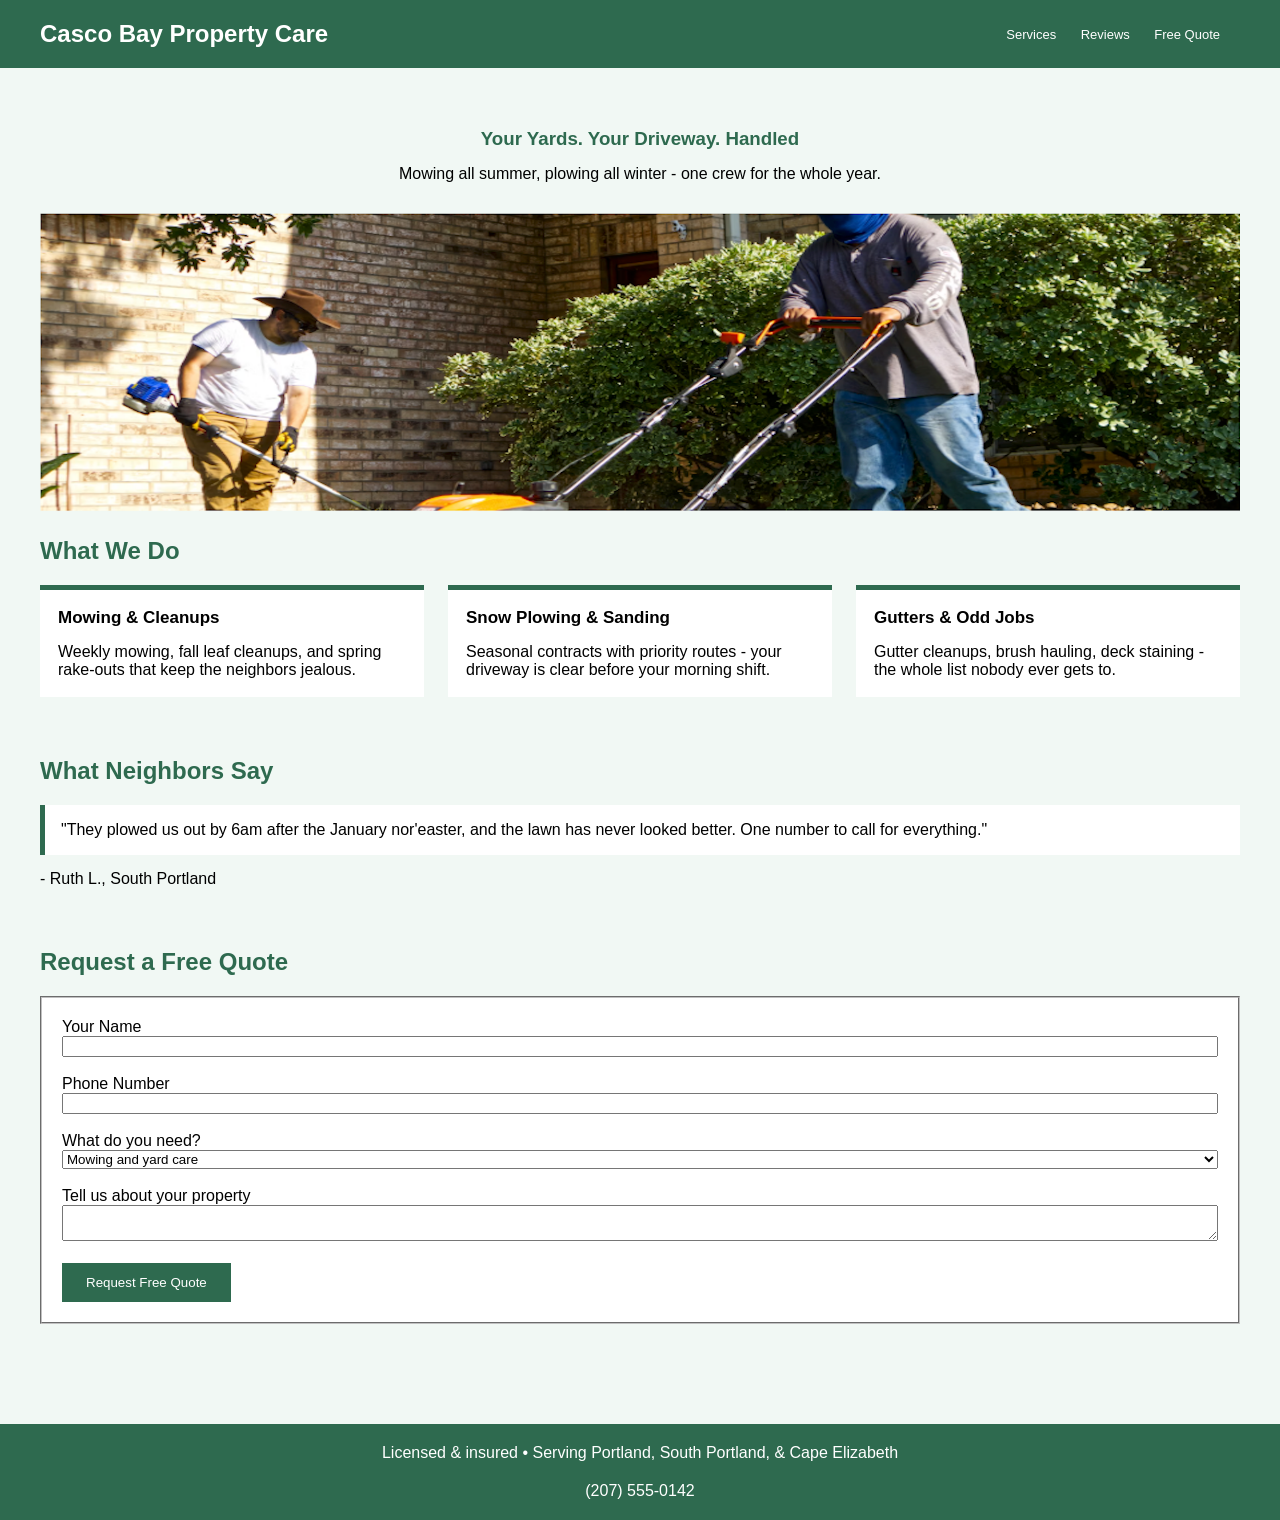
<file: index.html>
<!doctype html>
<html lang="en-US">
<head>
  <meta charset="UTF-8">
  <meta name="viewport" content="width=device-width, initial-scale=1.0">
  <link rel="preconnect" href="https://fonts.googleapis.com">
<link rel="preconnect" href="https://fonts.gstatic.com" crossorigin>
<link href="https://fonts.googleapis.com/css2?family=Roboto:ital,wght@0,100..900;1,100..900&display=swap" rel="stylesheet">
<link rel="stylesheet" href="css/style.css">
  <title>Maine Property</title>
</head>
<body>
    <header>
        <h2>Casco Bay Property Care</h2>
            <nav>
                <ul>
<li><a href="#services">Services</a></li>
<li><a href="#reviews">Reviews</a></li>
<li><a href="#quote">Free Quote</a></li>
                </ul>
            </nav>
    </header>
    <section class="tot">
      <section class="mat">
    <main>
        <h1>Your Yards. Your Driveway. Handled</h1>
        <p class="mow">Mowing all summer, plowing all winter - one crew for the whole year.</p>
        <img src="images/Screenshot 2026-08-15 at 9.23.29 PM.png" alt="people mowing the lawn">
        <h2 id="services">What We Do</h2>
         <section class="iot">
        <section class="box1">
        <h3>Mowing & Cleanups</h3>
        <p>Weekly mowing, fall leaf cleanups, and spring rake-outs that keep the neighbors jealous.</p>
        </section>
        <section class="box2">
        <h3>Snow Plowing & Sanding</h3>
        <p>Seasonal contracts with priority routes - your driveway is clear before your morning shift.</p>
        </section>
        <section class="box3">
        <h3>Gutters & Odd Jobs</h3>
        <p>Gutter cleanups, brush hauling, deck staining - the whole list nobody ever gets to.</p> 
        </section>
      </section>
      </main>
    <section class="nei" id="reviews">
        <h2>What Neighbors Say</h2>
        <blockquote>
        <p>"They plowed us out by 6am after the January nor'easter, and the lawn has never looked better. One number to call for everything."</p>
        </blockquote>
        <span>- Ruth L., South Portland</span>
</section>
<section class="req" id="quote">
  <h2>Request a Free Quote</h2>
  <form action="FreeQuote.html">
    <fieldset>
      <label for="name">Your Name</label>
      <br>
      <input id="name" type="text">
      <br><br>
      <label for="number">Phone Number</label>
      <br>
      <input id="number" type="tel">
      <br><br>
      <label for="need">What do you need?</label>
      <br>
      <select name="demand" id="need">
  <option value="Mowing">Mowing and yard care</option>
  <option value="Gutters">Gutters cleanup</option>
  <option value="Snow">Snow plowing</option>
</select>
      <br><br>
      <label for="property">Tell us about your property</label>
      <br>
      <textarea id="property" type="text"></textarea>
      <br><br>
<button>Request Free Quote</button>
    </fieldset>
  </form>
</section>
</section>
</section>
<footer>
  <p class="belw">Licensed & insured • Serving Portland, South Portland, & Cape Elizabeth</p>
  <p class="blw">(207) 555-0142</p>
</footer>
  </body>
</htmL>
</file>
<file: css/style.css>
*{
    margin:0px;
    box-sizing:border-box;
    font-family:"Arial", sans-serif;
}
.tot{
    background:rgba(241, 248, 244);
}
.mat{
    width:100%;
    padding:60px 40px 60px 40px;
}
header, footer{
    background:rgba(46, 106, 79);
    width:100%;
    overflow:hidden;
}
header{
    padding:20px 40px;
}
button{
 background:rgba(46, 106, 79);
 color:white;   
 padding:12px 24px;
 border:none;
}
header h2, nav ul li, footer{
    color:white;
}
header h2{
    float:left;
}
nav{
    float:right;
}
nav ul{
    padding-top:5px;
}
nav ul li{
    padding-right: 20px;
    display:inline;
    font-size:13px;
}
nav ul li a{
    color:white;
    text-decoration:none;
}
img{
    width:100%;
    height:300px;
}
main h1, .mow, footer{
    text-align:center;
}
main h1{
    margin-bottom:15px;
}
.mow{
    margin-bottom:30px;
}
.iot{
    display:flex;
    width:100%;
    margin:0 0 30px 0;
}
.box1, .box2, .box3{
    width:32%;
    padding: 18px;
    background-color:rgba(255, 255, 255);
     border-top: 5px solid rgba(46, 106, 79);
}
.box1{
    margin-left:0;
}
.box2, .box3{
    margin-left:2%;
}
.box1 h3,.box2 h3,.box3 h3{
    padding-bottom:15px;
    font-size:17px;
}
main h2, .nei h2, .req h2{
    padding:20px 0;
    text-align:left;
}
.nei{
    margin-top:40px;
}
.req{
    margin-top:40px;
    margin-bottom:40px;
}
blockquote{
    background-color:rgba(255, 255, 255);
    border-left:5px solid rgba(46, 106, 79);
    width:100%;
    padding:16px;
}
.nei span{
    display:block;
    margin-top:15px;
}
select, input, textarea{
    width:100%;
}
fieldset{
    background:white;
    max-width:100%;
    padding:20px;
}
main h1, main h2, .nei h2, .req h2{
color:rgba(46, 106, 79);
}
footer{
    padding:20px;
}
.blw{
    padding-top:20px;
}

@media (max-width:900px){
    .mat{
        padding:40px 20px 40px 20px;
    }
    .box1, .box2, .box3{
        padding:14px;
    }
}

@media (max-width:600px){
    header h2{
        float:none;
        text-align:center;
    }
    nav{
        float:none;
    }
    nav ul{
        text-align:center;
        padding-top:10px;
    }
    .iot{
        display:block;
    }
    .box1, .box2, .box3{
        width:100%;
        margin-left:0;
        margin-bottom:15px;
    }
    img{
        height:auto;
    }
    fieldset{
        max-width:100%;
    }
}

@media (max-width:400px){
    main h1{
        font-size:24px;
    }
    main h2{
        font-size:20px;
    }
    header h2{
        font-size:18px;
    }
    nav ul li{
        font-size:12px;
        padding-right:10px;
    }
    button{
        width:100%;
    }
}
</file>
